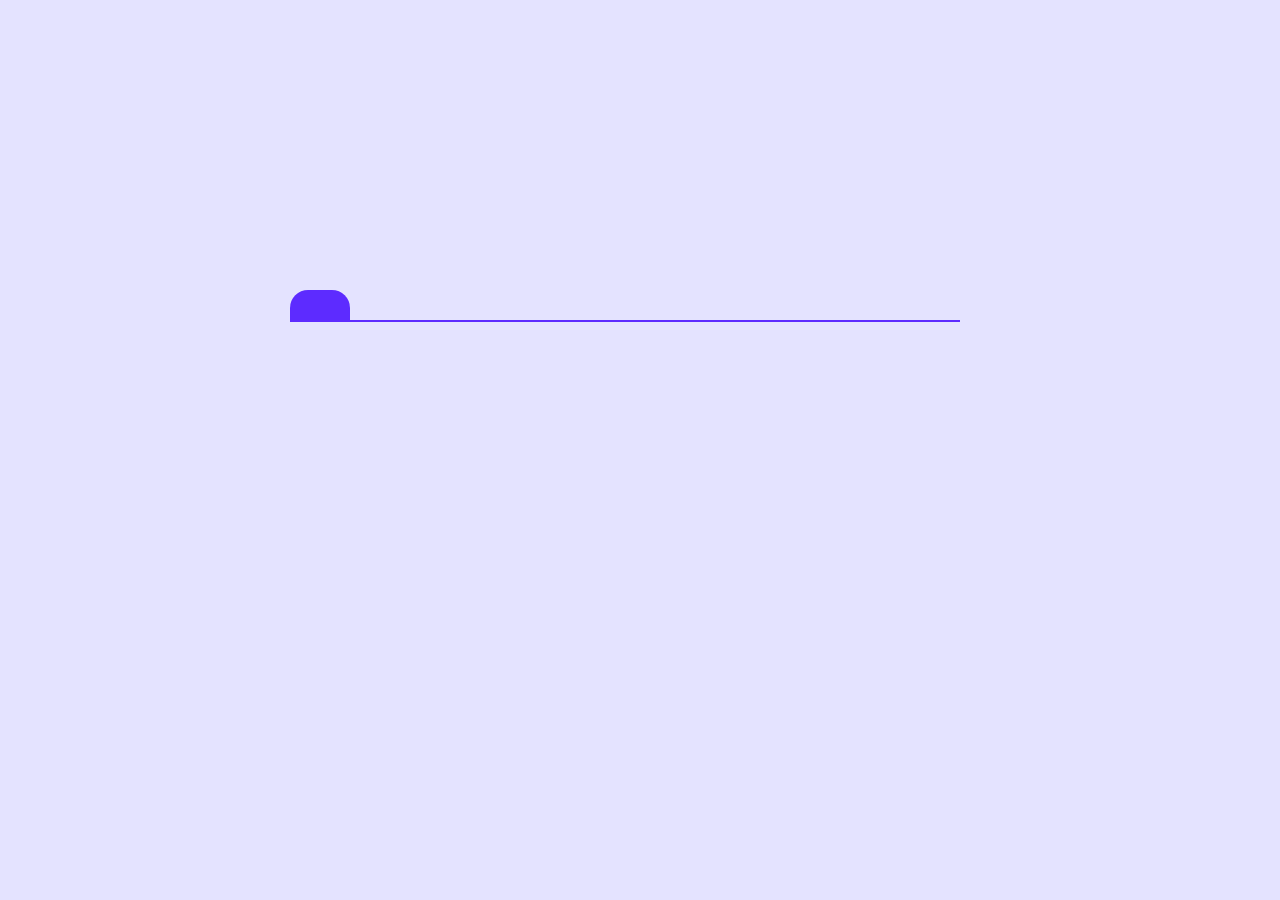
<file: Rpair/index.html>
<!DOCTYPE html>
<html lang="en">
<head>
    <meta charset="UTF-8">
    <meta http-equiv="X-UA-Compatible" content="IE=edge">
    <meta name="viewport" content="width=device-width, initial-scale=1.0">
    <link rel="stylesheet" href="style.css">
    <link rel="shortcut icon" href="./logo.png" type="image/x-icon">
    <title>RPAIR</title>
</head>
<body onload="myFunction()" style="margin:0;">
<!-- <=============== Preloader Start =============> -->
<div id="loader">
    <div class="bar">
        <div class="circle"></div>
        <p class="pload">RPAIR</p>
    </div>
</div>
<!-- <=============== Preloader Start =============> -->

<div id="content" style="display: none;">
    <div class="sign-flex">
        <a href="./create.html"><button class="create">Create Account</button></a>
        <a href="./login.html"><button class="login">Log In</button></a>

        </div>
    </div>
</div>
<script>
    var myVar;

    function myFunction() {
        myVar = setTimeout(showPage, 7000);
    }

    function showPage() {
        document.getElementById("loader").style.display = "none";
        document.getElementById("content").style.display = "block";
    }
</script>
</body>
</html>
</file>
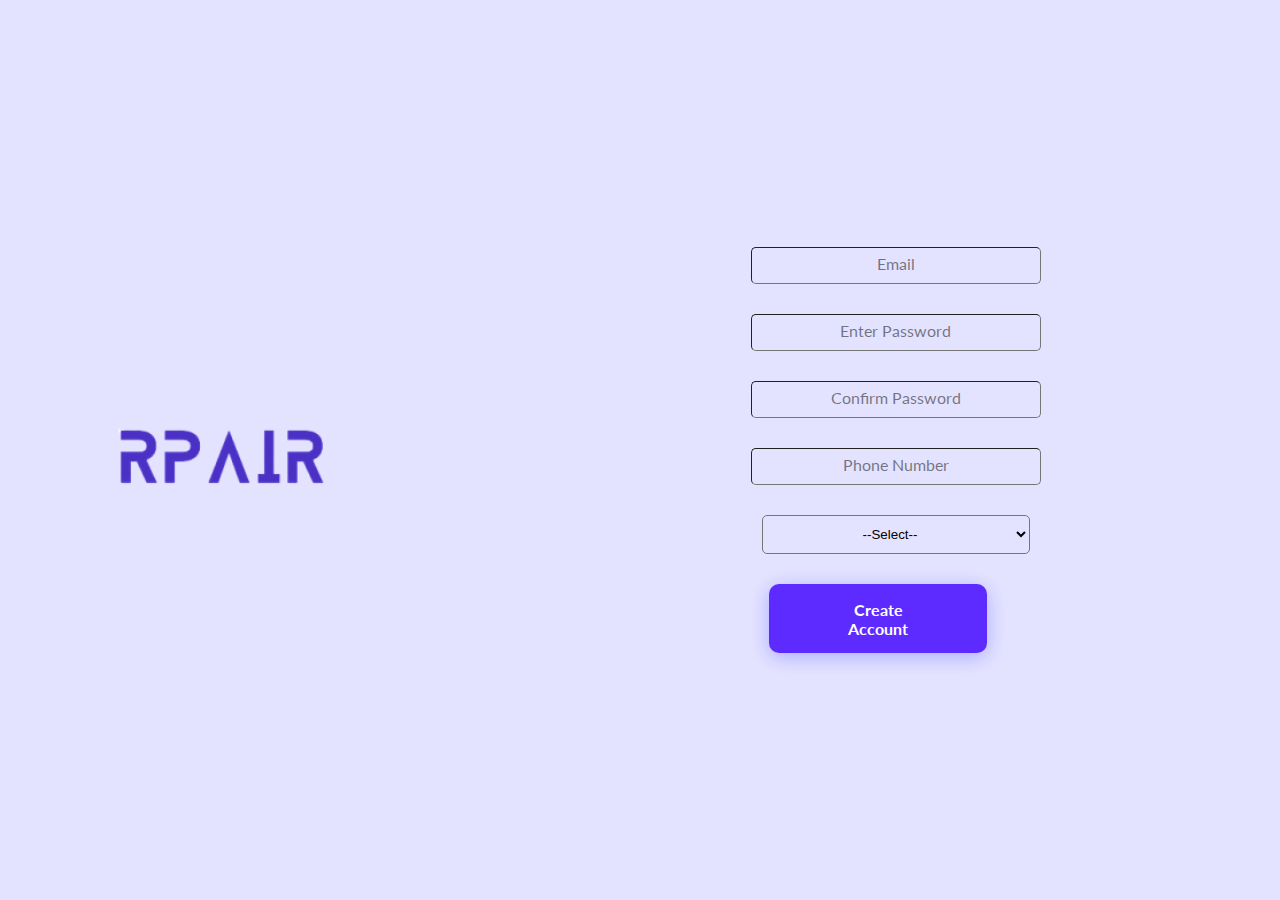
<file: Rpair/create.html>
<!DOCTYPE html>
<html lang="en">
<head>
    <meta charset="UTF-8">
    <meta http-equiv="X-UA-Compatible" content="IE=edge">
    <meta name="viewport" content="width=device-width, initial-scale=1.0">
    <link rel="stylesheet" href="style.css">
    <link rel="shortcut icon" href="./logo.png" type="image/x-icon">
    <title>Create Account----|RPAIR|</title>
</head>
<body class="">
    <div class="content-flex">
        <img src="./logo.png" class="logo" alt="logo">
        <form action="" method="post">
            <input type="email" name="Email" id="" placeholder="Email">
            <input type="password" name="password" id="" placeholder="Enter Password">
            <input type="password" name="confirm password" id="" placeholder="Confirm Password">
            <input type="tel" name="phone number" id="" placeholder="Phone Number">
            <select name="gender" id="gender">
                <option value="">--Select--</option>
                <option value="male">Male</option>
                <option value="female">Female</option>
            </select>
            <a href="./success.html"><div class="submit">Create Account</div></a>
            
        </form>
    </div>
</body>
</html>
</file>
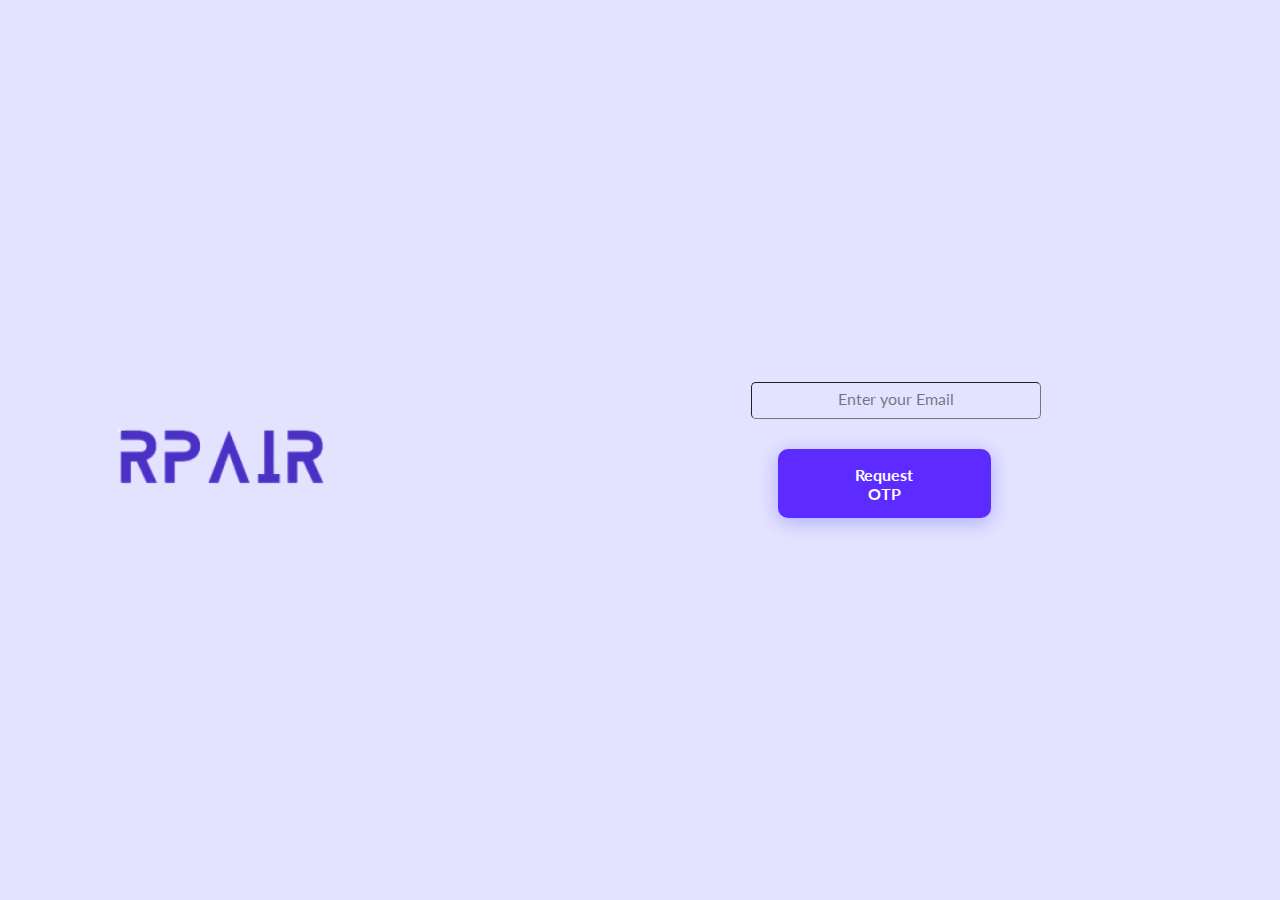
<file: Rpair/email.html>
<!DOCTYPE html>
<html lang="en">
<head>
    <meta charset="UTF-8">
    <meta http-equiv="X-UA-Compatible" content="IE=edge">
    <meta name="viewport" content="width=device-width, initial-scale=1.0">
    <link rel="stylesheet" href="style.css">
    <link rel="shortcut icon" href="./logo.png" type="image/x-icon">
    <title>Reset Password----|RPAIR|</title>
</head>
<body>
    <div class="content-flex">
        <img src="./logo.png" class="logo" alt="logo">
        <form action="" method="post">
            <input type="email" name="email" id="" placeholder="Enter your Email">
            <a href="otp.html"><div onclick="giveAlert()" id="sub" class="submit">Request OTP</div></a>
        </form>
    </div>
    <script>
        function giveAlert() {
            alert("OTP Requested Successfully")
        }
    </script>
</body>
</html>
</file>
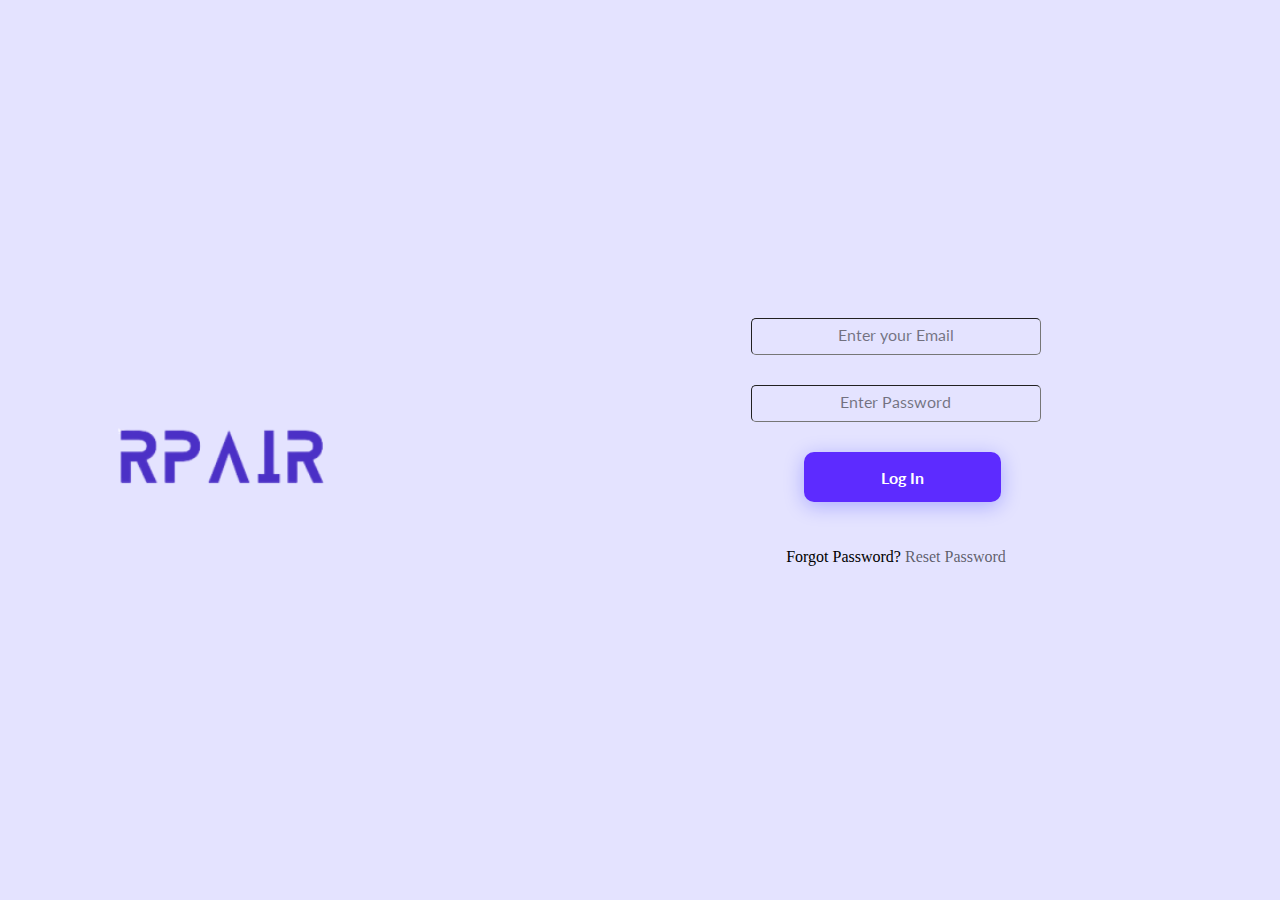
<file: Rpair/login.html>
<!DOCTYPE html>
<html lang="en">
<head>
    <meta charset="UTF-8">
    <meta http-equiv="X-UA-Compatible" content="IE=edge">
    <meta name="viewport" content="width=device-width, initial-scale=1.0">
    <link rel="stylesheet" href="style.css">
    <link rel="shortcut icon" href="./logo.png" type="image/x-icon">
    <title>Create Account----|RPAIR|</title>
</head>
<body class="">
    <div class="content-flex">
        <img src="./logo.png" class="logo" alt="logo">
        <form action="" method="post">
            <input type="email" name="Email" id="" placeholder="Enter your Email">
            <input type="password" name="password" id="" placeholder="Enter Password">
            <a href=""><div class="submit">Log In</div></a>
            <p class="forgotp">Forgot Password? <a href="email.html">Reset Password</a></p>
        </form>
    </div>
</body>
</html>
</file>
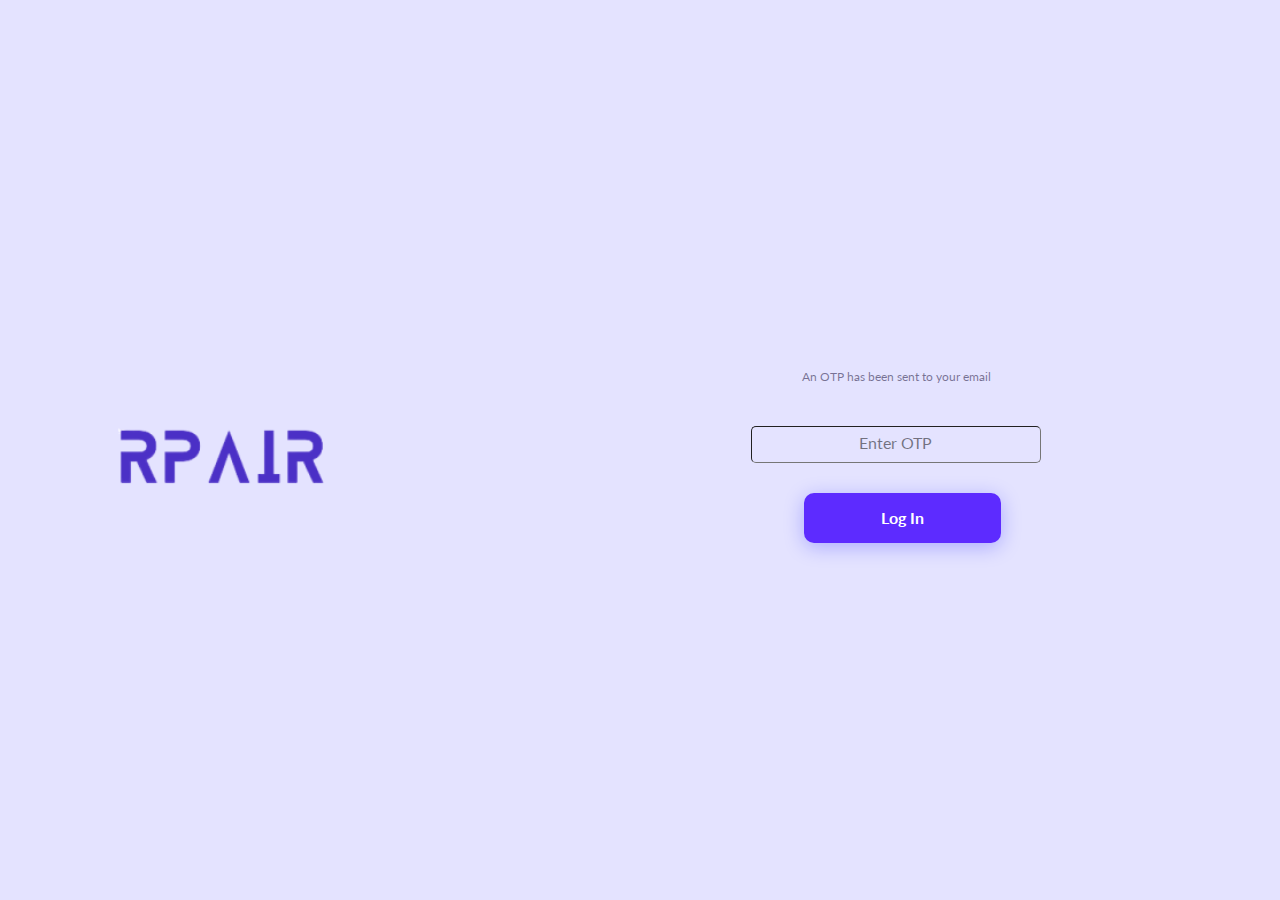
<file: Rpair/otp.html>
<!DOCTYPE html>
<html lang="en">
<head>
    <meta charset="UTF-8">
    <meta http-equiv="X-UA-Compatible" content="IE=edge">
    <meta name="viewport" content="width=device-width, initial-scale=1.0">
    <link rel="stylesheet" href="style.css">
    <link rel="shortcut icon" href="./logo.png" type="image/x-icon">
    <title>Reset Password----|RPAIR|</title>
</head>
<body>
    <div class="content-flex">
        <img src="./logo.png" class="logo" alt="logo">
        <form action="" method="post">
            <p class="otp-text">An OTP has been sent to your email</p>
            <input class="ootp" type="tel" name="otp" id="" placeholder="Enter OTP">
            <a href=""><div class="submit">Log In</div></a>
        </form>
    </div>
</body>
</html>
</file>
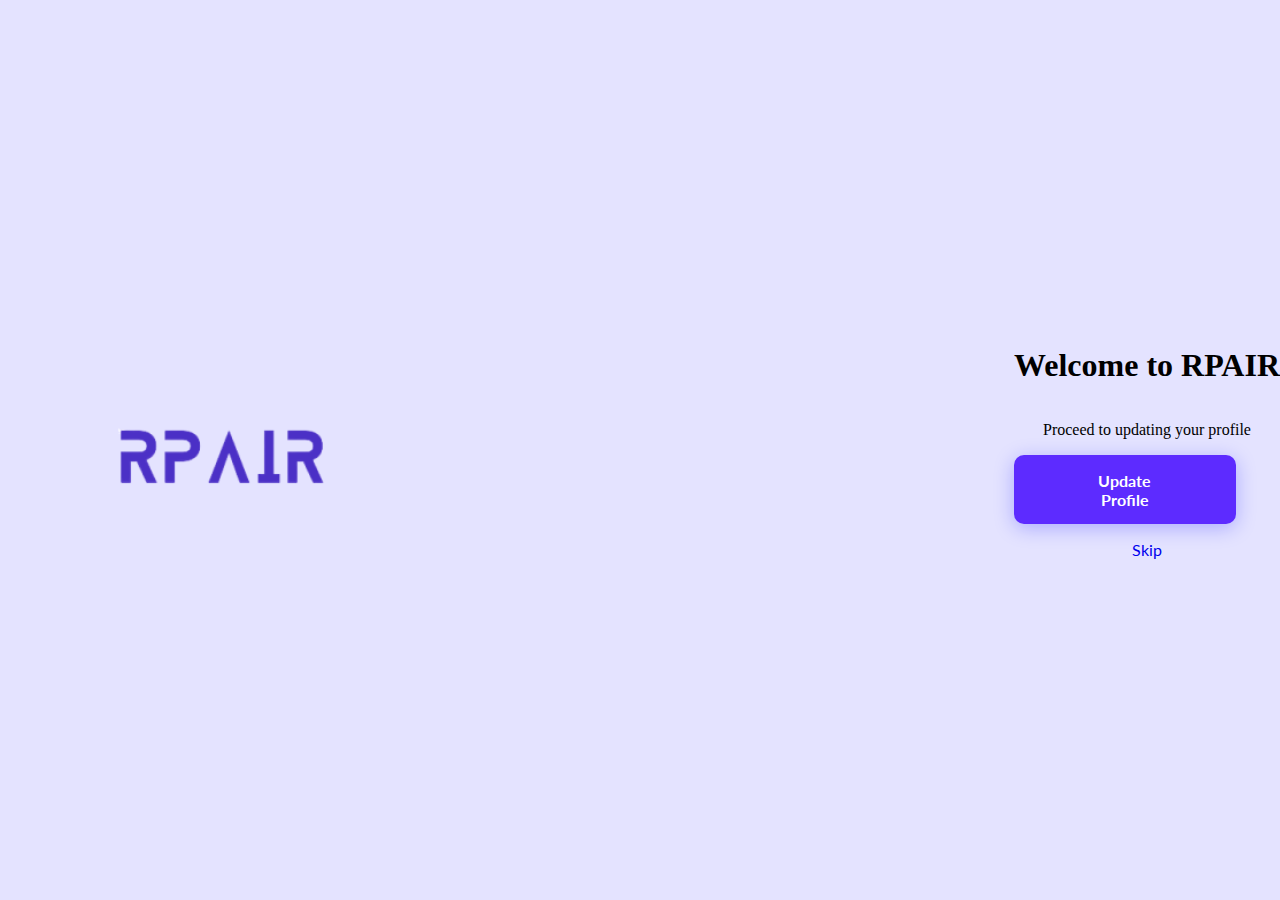
<file: Rpair/success.html>
<!DOCTYPE html>
<html lang="en">
<head>
    <meta charset="UTF-8">
    <meta http-equiv="X-UA-Compatible" content="IE=edge">
    <meta name="viewport" content="width=device-width, initial-scale=1.0">
    <link rel="stylesheet" href="style.css">
    <link rel="shortcut icon" href="./logo.png" type="image/x-icon">
    <title>RPAIR</title>
</head>
<body>
    <div class="content-flex">
        <img src="./logo.png" class="logo" alt="logo">
        <div class="success">
            <h1 class="text">Welcome to RPAIR</h1>
            <p class="text">Proceed to updating your profile</p>
            <a href="./updateprofile.html"><div class="submit">Update Profile</div></a>
            <a href="./login.html"><div class="login">Skip</div></a>
        </div>
    </div>
</body>
</html>
</file>
<file: Rpair/style.css>
@import url('https://fonts.googleapis.com/css2?family=Lato:wght@700&display=swap');

html, body {
  background: #E4E3FF;
  width: 100%;
  overflow-x: hidden;
  overflow-y: hidden;
  align-items: center;
  margin: 0 auto;
}

.bar {
  position: relative;
  height: 2px;
  width: 50%;
  margin: 0 auto;
  background: #5D2BFF;
  margin-top: 25%;
}

.circle {
  position: absolute;
  top: -30px;
  margin-left: -30px;
  height: 60px;
  width: 60px;
  left: 0;
  background: #5D2BFF;
  border-radius: 30%;
  -webkit-animation: move 5s infinite;
}

p.pload {
  position: absolute;
  top: -35px;
  left: 102.5%;
  text-transform: uppercase;
  color: #E4E3FF;
  font-family: helvetica, sans-serif;
  font-weight: bold;
}

@-webkit-keyframes move {
  0% {left: 0;}
  50% {left: 100%; -webkit-transform: rotate(450deg); width: 150px; height: 150px;}
  75% {left: 100%; -webkit-transform: rotate(450deg); width: 150px; height: 150px;}
  100% {right: 100%;}
} 
.sign-flex{
    position: absolute;
    width: 100%;
    height: 100%;
    display: flex;
    gap: 10px;
    flex-wrap: wrap;
    flex-direction: row;
    justify-content: center;
    align-items: center;
    align-content: center;
}
button.create {
    font-family: 'Lato';
    font-style: normal;
    font-weight: 700;
    font-size: 16px;
    line-height: 19px;
    background-color: #5D2BFF;
    border-style: none;
    padding: 15.5px 71px;
    box-shadow: 0px 4px 20px 0px #0000FF40;
    border-radius: 10px;
    color: white;
    cursor: pointer;
}

.login{
    font-family: 'Lato';
    font-style: normal;
    font-weight: 400;
    font-size: 16px;
    padding: 15.5px 71px;
    line-height: 19px;
    background-color: transparent;
    border: none;
    cursor: pointer;
}
img.logo{
    /* width: 30%;
    height: 100px; */
    flex: 0 0 35%;
}



.content-flex{
    position: absolute;
    width: 100%;
    height: 100%;
    display: flex;
    justify-content: space-between;
    align-content: center;
    align-items: center;
}

/* <====================== Page1: Create Account Page Start ================> */
form{
    display: flex;
    flex: 0 0 70%;
    justify-content: center;
    align-content: center;
    align-items: center;
    flex-direction: column;
    gap: 30px;
}
form input,select{
    text-align: center;
    align-content: center;
    align-items: center;
    background-color: transparent;
    border-width: thin;
    padding: 10px 10px;
    width: 30%;
    border-radius: 5px;
}
input::placeholder{
    font-family: 'Lato';
    font-style: normal;
    font-weight: 400;
    font-size: 16px;
    line-height: 19px;
    padding: -40px;
    color: rgba(0, 0, 0, 0.5);
}

.submit{
    font-family: 'Lato';
    font-style: normal;
    font-weight: 700;
    font-size: 16px;
    line-height: 19px;
    background-color: #5D2BFF;
    border-style: none;
    padding: 15.5px 71px;
    box-shadow: 0px 4px 20px 0px #0000FF40;
    border-radius: 10px;
    color: white;
    cursor: pointer;
    width: 30%;
    text-align: center;
}
a {
    text-decoration: none;
}
/* <====================== Page1: Create Account Page End ================> */

/* <====================== Page2: Login Page Start ================> */
p a{
    text-decoration: none;
    color: rgba(0, 0, 0, 0.6);
}

.success{
    display: flex;
    justify-content: center;
    text-align: center;
    flex-direction: column;
}
/* <====================== Page2: Login Page End ================> */
.otp-text{
    font-family: 'Lato';
    font-style: normal;
    font-weight: 400;
    font-size: 12px;
    line-height: 14px;
    color: rgba(10, 0, 44, 0.5);
}





@media (max-width:766px) {
    .bar{
        margin-top: 100%;
    }
}
@media (max-width:425px) {
    img.logo{
        display: none;
        flex: 0 0 0;
    }
    form{
        flex: 0 0 100%;
        justify-content: center;
        text-align: center;
        align-items: center;
        align-content: center;
    }
}
</file>
